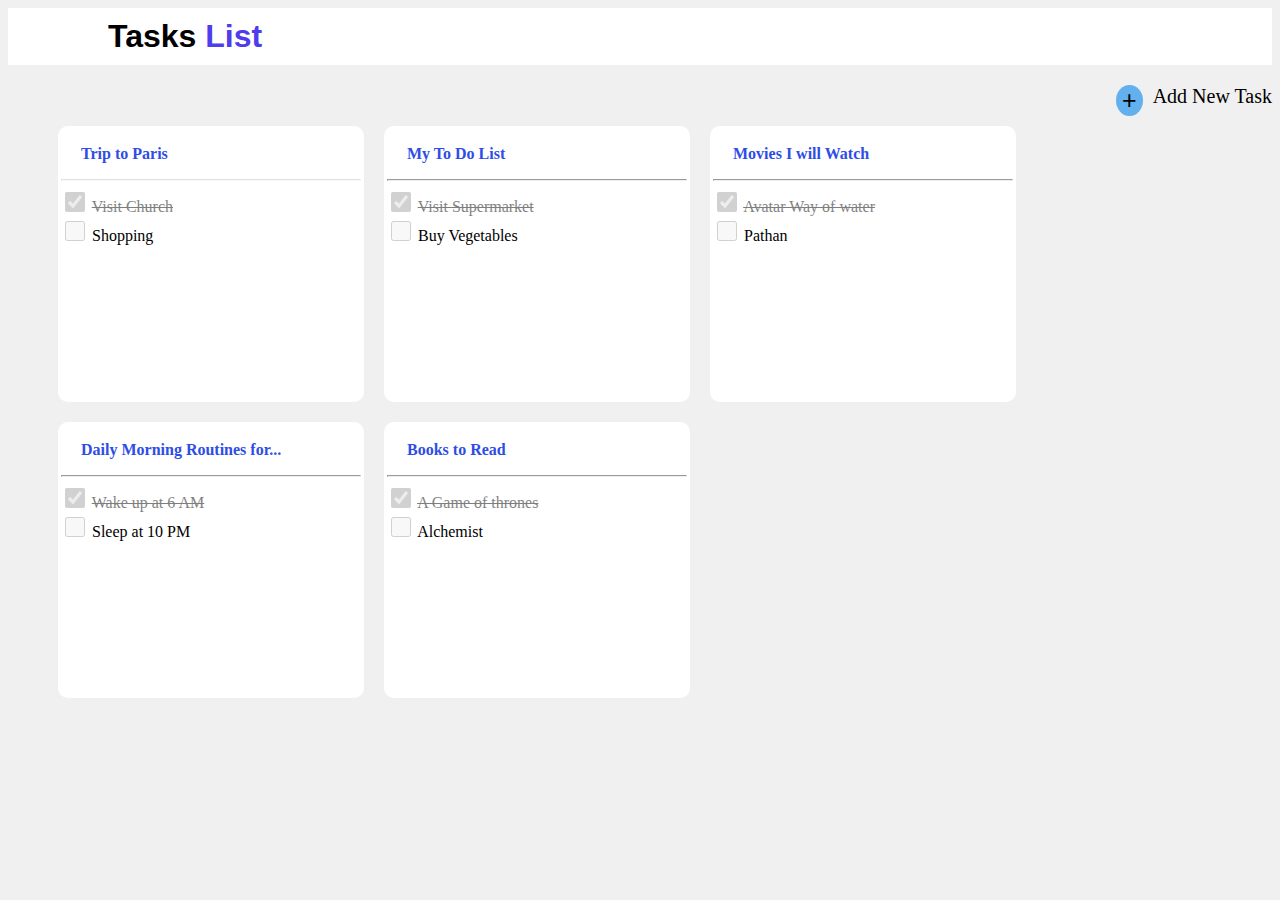
<file: index.html>
<!DOCTYPE html>
<html lang="en">
  <head>
    <meta charset="UTF-8" />
    <meta http-equiv="X-UA-Compatible" content="IE=edge" />
    <meta name="viewport" content="width=device-width, initial-scale=1.0" />
    <title>Todo app</title>
    <link rel="stylesheet" href="style.css" />
     
  </head>
  <body>
    
    <div>
      <h1 class="heading1">Tasks <span id="work1">List</span></h1>
    </div>
  

    <div>
      <nav class="addnew1">
        <div>
          <a class="shot1" href="./index1.html" >
           <button class="button11">+</button></a>
        </div>
        <div><a class="shot2" href="./index1.html">Add New Task</a></div>
      </nav>

      <div class="card-group">
        <a href="./index2.html">
          <form class="card">
            <p class="para">Trip to Paris</p>
            <hr class="shal" />
            <input type="checkbox" value="Visit church" checked="checked" disabled />
            <label class="label">Visit Church</label><br />
            <input type="checkbox" value="shopping" disabled/>
            <label class="label1">Shopping</label>
          </form>
        </a>

        <div>
          <form class="card">
            <p class="para">My To Do List</p>
            <hr />
            <input type="checkbox" value="Visit church" checked="checked" disabled />
            <label class="label">Visit Supermarket</label><br />
            <input type="checkbox" value="shopping" disabled />
            <label class="label1">Buy Vegetables</label>
          </form>
        </div>

        <div>
          <form class="card">
            <p class="para">Movies I will Watch</p>
            <hr />
            <input type="checkbox" value="Visit church" checked="checked" disabled />
            <label class="label">Avatar Way of water</label><br />
            <input type="checkbox" value="shopping" disabled />
            <label class="label1">Pathan</label>
          </form>
        </div>

        <div>
          <form class="card">
            <p class="para">Daily Morning Routines for...</p>
            <hr />
            <input type="checkbox" value="Visit church" checked="checked" disabled />
            <label class="label">Wake up at 6 AM</label><br />
            <input type="checkbox" value="shopping" disabled/>
            <label class="label1">Sleep at 10 PM</label>
          </form>
        </div>

        <div>
          <form class="card">
            <p class="para">Books to Read</p>
            <hr />
            <input type="checkbox"value="Visit church" checked="checked"disabled />
            <label class="label">A Game of thrones</label><br />
            <input type="checkbox" value="shopping" disabled/>
            <label class="label1">Alchemist</label>
          </form>
        </div>
      </div>
    </div>
  
  </body>
</html>
</file>
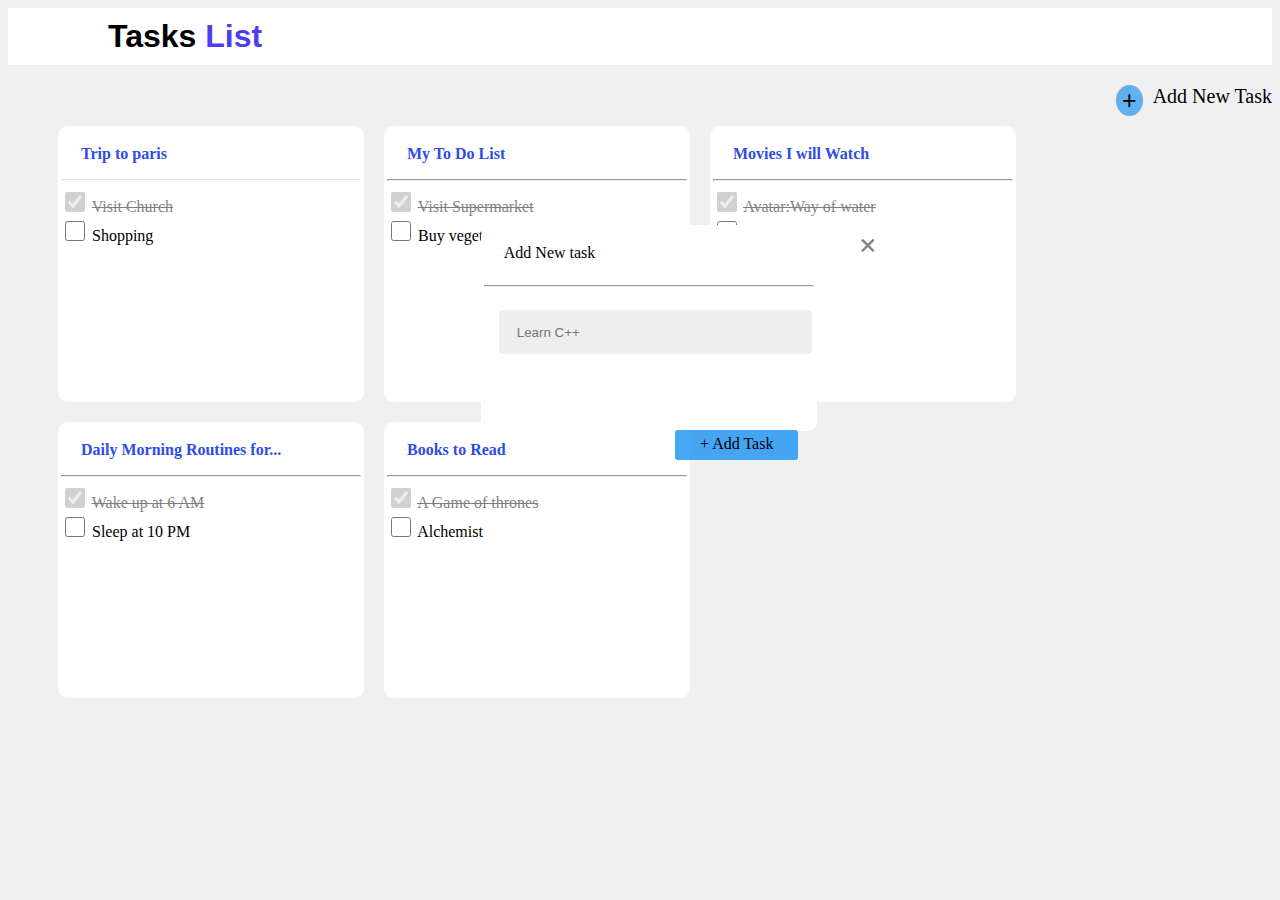
<file: index1.html>
<!DOCTYPE html>
<html lang="en">
<head>
    <meta charset="UTF-8">
    <meta http-equiv="X-UA-Compatible" content="IE=edge">
    <meta name="viewport" content="width=device-width, initial-scale=1.0">
    <title>Add New Task</title>
    <link rel="stylesheet" href="style.css">
   </head>
<body>
    <div >
        <div>
            <h1 class="heading1">Tasks <span id="work1">List</span></h1>
          </div>
        
      
          <div>
            <nav class="addnew1">
              <div>
                <a class="shot1" href="./index1.html" >
                 <button class="button11">+</button></a>
              </div>
              <div><a class="shot2" href="./index1.html">Add New Task</a></div>
            </nav>
            
            
            <div class="card-group"> 
                <a href="./index2.html">
            <form class="card">
               
                <p class="para">Trip to paris</p>
                <hr class="shal"/>
                <input type="checkbox" value="Visit church" checked="checked"  disabled>
                <label class="label">Visit Church</label><br/>
                <input type="checkbox" value="shopping">
                <label class="label1">Shopping</label>
               
            </form>
            </a>
        
            <div>
            <form class="card">
                <p class="para">My To Do List</p>
                <hr/>
                <input type="checkbox" value="Visit church" checked="checked" disabled>
                <label class="label">Visit Supermarket</label><br/>
                <input type="checkbox" value="shopping">
                <label class="label1">Buy vegetables</label>
            </form>
            </div>  
        
            <div>
            <form class="card">
                <p class="para">Movies I will Watch</p>
                <hr/>
                <input type="checkbox" value="Visit church" checked="checked" disabled>
                <label class="label">Avatar:Way of water</label><br/>
                <input type="checkbox" value="shopping">
                <label class="label1">Pathan</label>
            </form>
        </div>
        
        <div>
        
            <form class="card">
                <p class="para">Daily Morning Routines for...</p>
                <hr/>
                <input type="checkbox" value="Visit church" checked="checked" disabled>
                <label class="label">Wake up at 6 AM</label><br/>
                <input type="checkbox" value="shopping">
                <label class="label1">Sleep at 10 PM</label>
            </form>
        </div>
        
        <div>
            <form class="card">
                <p class="para">Books to Read</p>
                <hr/>
                <input type="checkbox" value="Visit church" checked="checked" disabled>
                <label class="label">A Game of thrones</label><br/>
                <input type="checkbox" value="shopping">
                <label class="label1">Alchemist</label>
            </form>
            </div>
        </div>
        
        </div>
    </div>
    
    <div class="newtask">
        <div class="ott">
        <form class="card1">
            <div class="line"><p class="para2">Add New task</p>
            <p class="close"><a href="./index.html">&times;</a> </p></div>
            <hr>
            <input type="text" placeholder="Learn C++" id="input1" name="newtask" value="">
            <div class="span1">+ Add Task</div>
        </form>
    </div>
    </div>


</body>
</html>
</file>
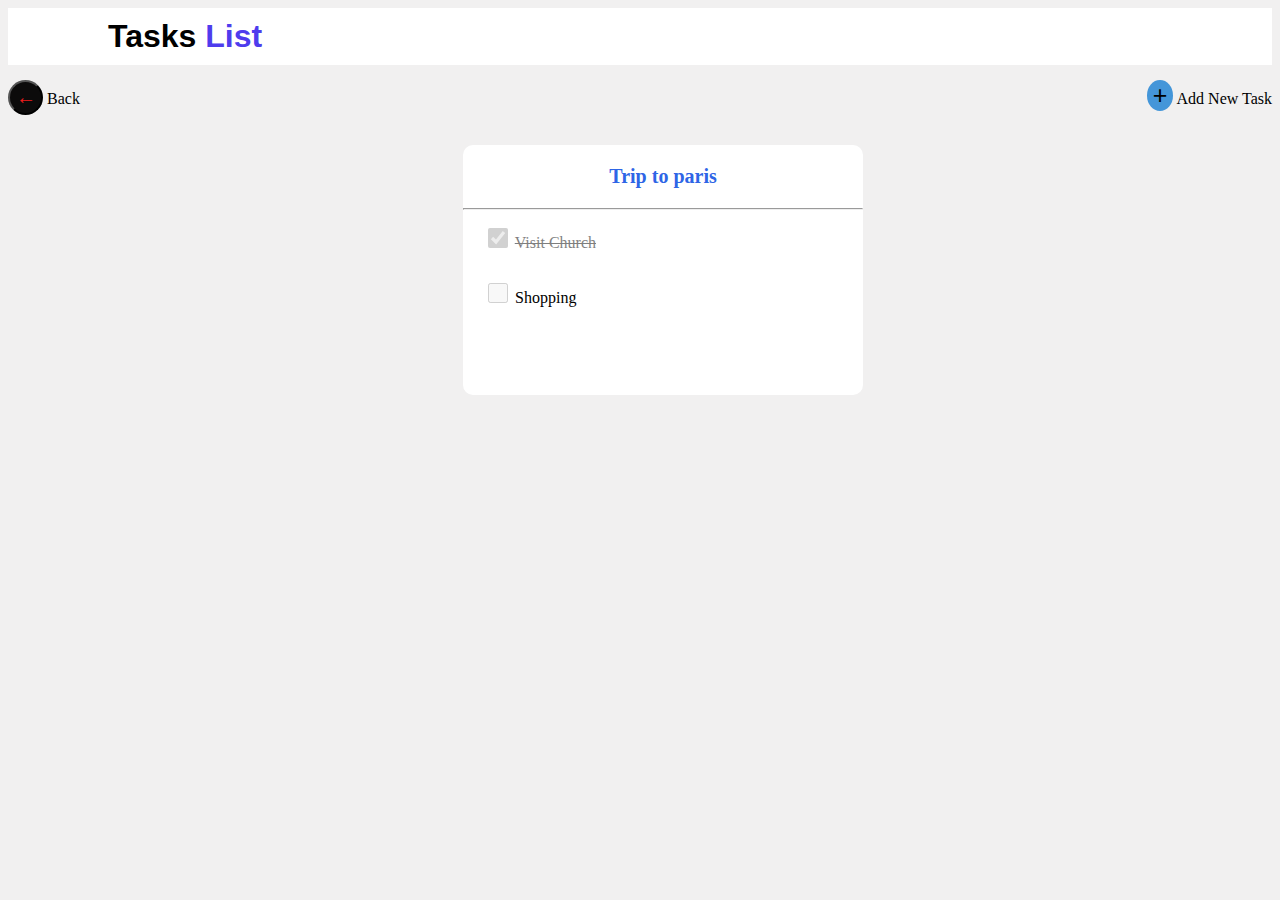
<file: index2.html>
<!DOCTYPE html>
<html lang="en">
<head>
    <meta charset="UTF-8">
    <meta http-equiv="X-UA-Compatible" content="IE=edge">
    <meta name="viewport" content="width=device-width, initial-scale=1.0">
    <title>Trip to Paris</title>
    <link rel="stylesheet" href="./style.css" />
</head>
<body>
    <div>
        <h1 class="heading1">Tasks <span id="work1">List</span></h1>
      </div>

      <div class="parent">
        <div class="distance">
            <nav class="add2">
                <div class="next1">
                    <a class="link3" href="./index3.html" >
                     <button class="button22">+</button></a>
                     <a class="link4" href="./index3.html">Add New Task</a></div>
    
                <div class="back">
                    <a href="./index.html"><button class="back1">&larr;</button></a>
                    <a href="./index.html">Back</a>
                </div>
                
      
          
            </nav>
        </div>
    
        <div class="card-group1">
            <form class="newcard">
            <p class="newpara1">Trip to paris</p>
            <hr/>
            <input type="checkbox" value="Visit church" checked="checked"  disabled class="input2">
            <label class="newlabel">Visit Church</label><br/>
            <input type="checkbox" value="shopping" class="input2" disabled>
            <label class="newlabel1">Shopping</label>
            </form>
        </div>
        </div>
        
    </body>
    </html>
</file>
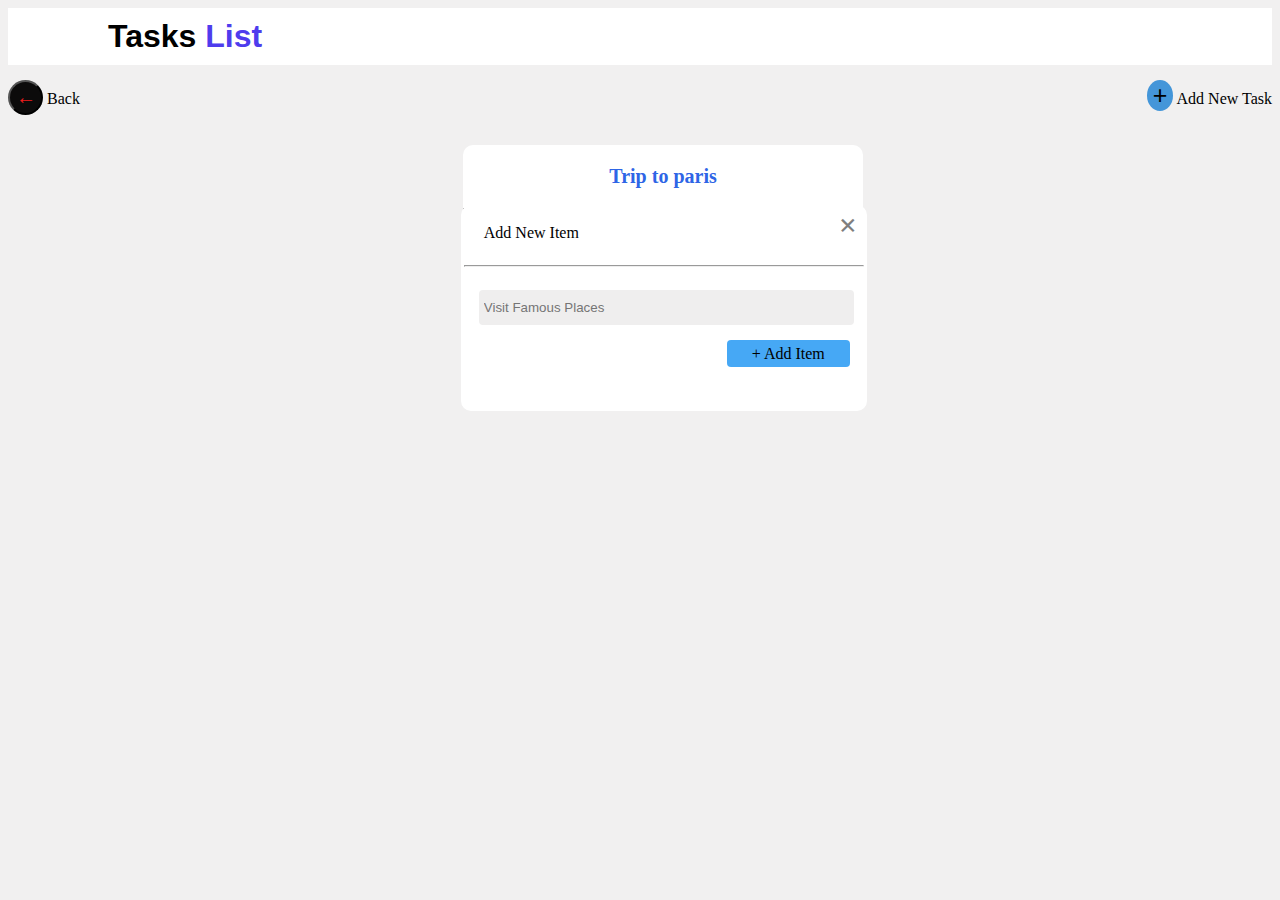
<file: index3.html>
<!DOCTYPE html>
<html lang="en">
<head>
    <meta charset="UTF-8">
    <meta http-equiv="X-UA-Compatible" content="IE=edge">
    <meta name="viewport" content="width=device-width, initial-scale=1.0">
    <title>Add new item</title>
    <link rel="stylesheet" href="./style.css" />
</head>
<body>
    <div>
    <div>
        <h1 class="heading1">Tasks <span id="work1">List</span></h1>
      </div>

      <div class="parent">
        <div class="distance">
            <nav class="add2">
                <div class="next1">
                    <a class="link3" href="./index3.html" >
                     <button class="button22">+</button></a>
                     <a class="link4" href="./index3.html">Add New Task</a></div>
    
                <div class="back">
                    <a href="./index.html"><button class="back1">&larr;</button></a>
                    <a href="./index.html">Back</a>
                </div>
                
      
          
            </nav>
        </div>
    
        
        <div class="card-group1">
            <form class="newcard">
            <p class="newpara1">Trip to paris</p>
            <hr/>
            <input type="checkbox" value="Visit church" checked="checked"  disabled class="input2">
            <label class="newlabel">Visit Church</label><br/>
            <input type="checkbox" value="shopping" class="input2" disabled>
            <label class="newlabel1">Shopping</label>
            </form>
        </div>
        </div>
    </div>


    <div class="newtask">
        <form class="card2">
            <div class="line1"><p class="para2">Add New Item</p><p class="close1"><a href="./index2.html"> &times;</a></p></div>
            <hr>
            <input type="text" placeholder="Visit Famous Places" class="input1" name="newtask" value="">
            <span class="span2">+ Add Item</span>
        </form>
    </div>

        
    </body>
    </html>
</file>
<file: style.css>
body{
    background-color: rgba(239, 238, 238, 0.878);
}


.heading1{
    background-color: white;
    padding: 10px 10px 10px 100px;
    margin: 0px;
    display: block;
    font-family: 'Aboreto', cursive;
    font-family: 'Roboto', sans-serif;
    font-size: 3 rem;
}

#work1{
    color:rgb(78, 60, 237);
}

.addnew1{
    display: flex;
    flex-wrap: wrap;
    justify-content: flex-end;
    margin-top: 20px;
   

}

a{
    text-decoration: none; 
    color: black;
}
.shot1{
   
    display: block;
 
    text-align: end;
}
.shot2{
    font-size: 20px;
    margin-left: 10px;
}


.button11{
      border-radius: 50%;
      background-color:  #46a2edd4;
      border: none;
      color:black;
      font-size: 25px;
}

.button22{
        border-radius: 50%;
        background-color:  #2083d4d4;
        border: none;
        color:black;
        font-size: 25px;
  
}

.card-group{
  display: flex; 
  flex-wrap: wrap;
  margin-left: 40px;
}

.card-container{
    display: flex;
    
}

.card{
    border: white solid;
    background-color: white;
    width: 300px;
    height: 270px;
    margin: 10px;
    border-radius: 10px;
    flex-basis: 285px;
    
}
.card:hover{
    box-shadow:0px 0px 2px 2px rgb(84, 110, 238);
}

.para{
    color:  rgb(46, 77, 230);
    margin-left: 20px;
    font-family:'Times New Roman', Times, serif;
    font-weight: 800;
}

.label{
    text-decoration: line-through;
    opacity: 0.5;
}

.label1{
    line-height: 40px;
}

input{
  height: 20px;
  width: 20px;  
}

.newtask{
    display: flex;
    flex-flow:  wrap;
    position: absolute;
    top: 205px;
    left: 36%;
}

.ott{
    position: relative;
}

.card1{
    border: white solid;
    background-color: white;
    width: 330px;
    height: 200px;
    margin: 20px;
    border-radius: 10px;
    
}

#input1{
    width: 88%;
    height: 4vh;
    margin-top: 15px;
    margin-left: 15px;
    margin-right: 15px;
    background-color:  rgb(239, 238, 238);
    border-radius: 4px;
    padding-left: 15px;
    border: solid  rgb(239, 238, 238);
}

.span1{
    background-color: #2196f3d4;
    border-radius: 3px;
    padding:5px 25px 5px;
    position: absolute;
    top: 25vh;
    right: 3vw;
    height: 20px;
}

.para2{
    margin-left: 20px;
    font-family:'Times New Roman', Times, serif;
    font-weight: 500;
    margin-bottom: auto;
    
}

.back1{
    font-size: 20px;
    border-radius: 50%;
    color: rgb(241, 29, 29);
    background-color: #0c0b0b;
    width: 35px;
    height: 35px;
}

.list1{
  
    display: inline-block;
    margin-left: 285px;
}

.list2{
    
    
    display: inline-block;
    margin-left: 150px;
}

.newcard{
    
    background-color: white;
    width: 400px;
    height: 250px;
    border-radius: 10px;
    margin-top: 30px;
    
}

.newpara1{
    color:  rgb(46, 101, 230);
    text-align: center;
    font-size: 20px;    
    font-family:'Times New Roman', Times, serif;
    font-weight: 800;
}


.newlabel{
    text-decoration: line-through;
    opacity: 0.5;
    line-height: 50px;
}

.newlabel1{
    line-height: 60px;
}

.input2{
    margin-left: 25px;
}

.card2{
    border: white solid;
    background-color: white;
    width: 400px;
    height: 200px;
    border-radius: 10px;
    position: relative;
}

.input1{
    width: 365px;
    height: 27px;
    margin-top: 15px;
    margin-left: 15px;
    margin-right: 15px;
    background-color:  rgb(239, 238, 238);
    border-radius: 4px;
    border: solid  rgb(239, 238, 238);
}

.span2{
    background-color: #2196f3d4;
    border-radius: 4px;
    padding:5px 25px 5px;
    position: relative;
    top: 20px;
    left: 263px;
    
}

.distance{
    margin-top: 15px;
   
}



.card-group1{
    display: flex;
    flex-flow: column;
    margin: 0px 36%;
}


.shal{
    opacity: 0.3;
}


.close{
    display: inline;
    position: relative;
    top: -35px;
    left: 375px;
    font-size: xx-large;
    opacity: 0.5;
    font-weight: 600;
}

.line{
    margin-bottom: -22px;
}

.close1{
    display: inline;
    position: relative;
    top: -35px;
    left: 375px;
    font-size: xx-large;
    opacity: 0.5;
    font-weight: 600;
}

.line1{
    margin-bottom: -22px;
}

.next1{
    float: right;
}
</file>
